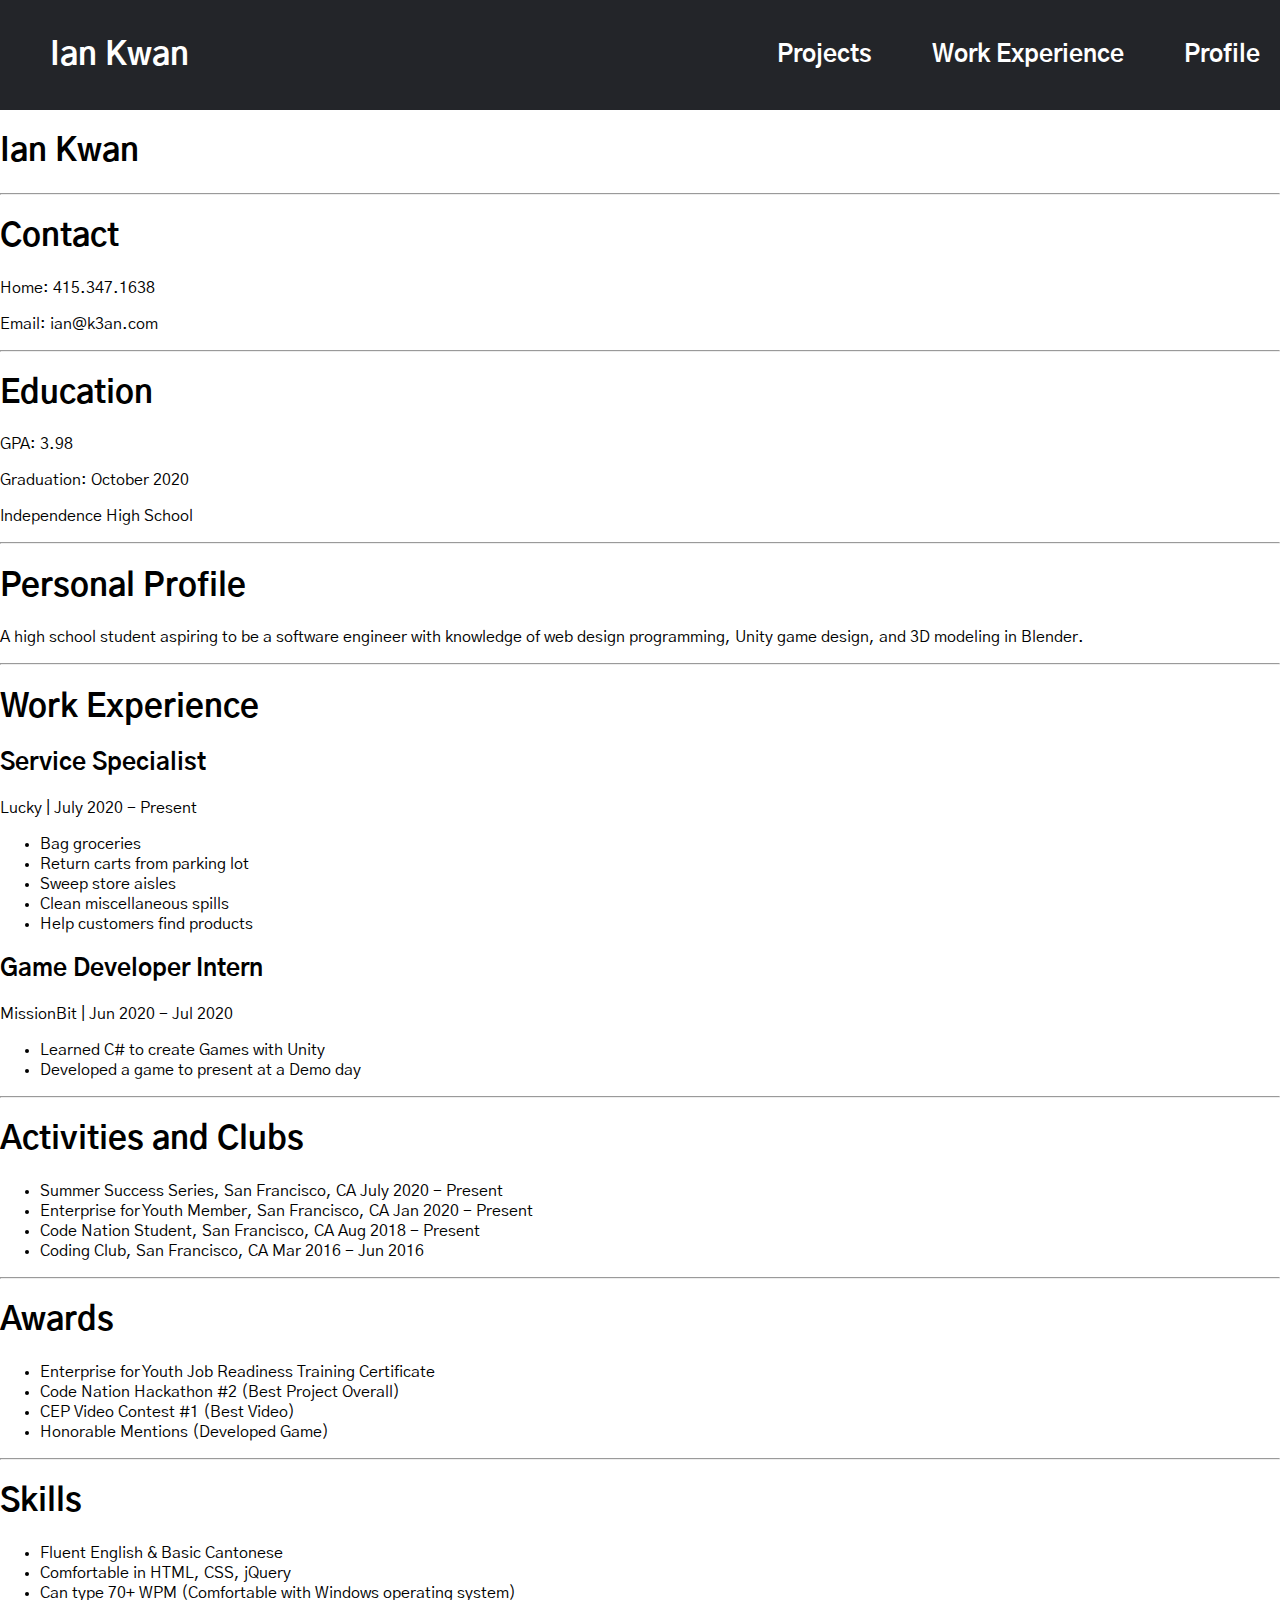
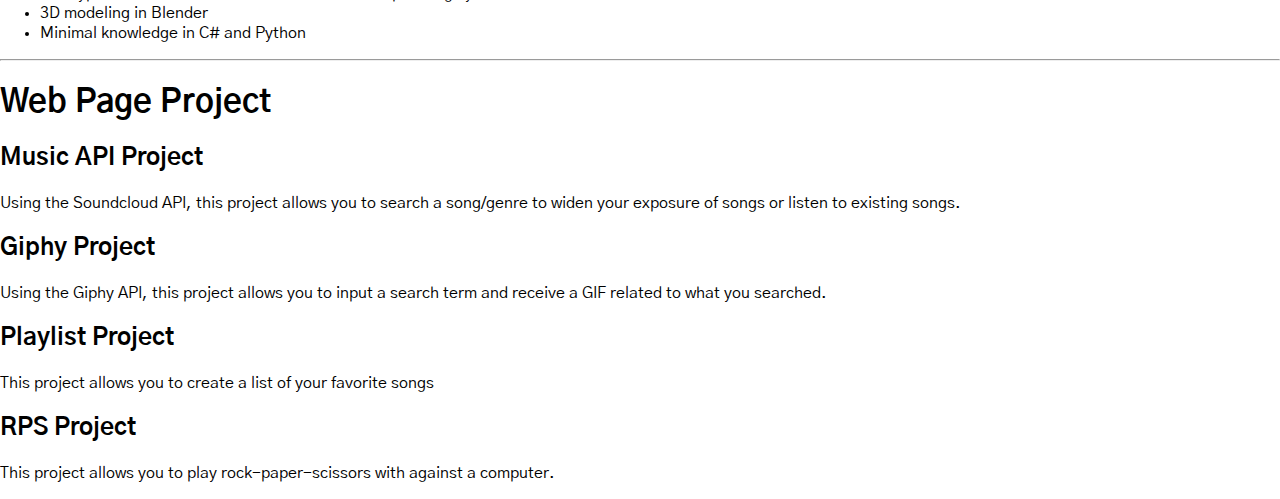
<file: index.html>
<!DOCTYPE html>
<html class="fitPage">
  <head>
    <meta charset="utf-8">
    <meta name="viewport" content="width=device-width">
    <title>Ian Kwan</title>
    <link href="styles.css" rel="stylesheet" type="text/css" />
    <script src="https://ajax.googleapis.com/ajax/libs/jquery/3.5.1/jquery.min.js"></script>
    <script src="script.js"></script> 
    <link href="https://fonts.googleapis.com/css2?family=Gothic+A1:wght@400;900&display=swap" rel="stylesheet">
  </head>
  <body class="fitPage">
    <div class="navbar">
        <div class="logo">
            <ul>
                <li class="noBulletPoint">
                        <h1>Ian Kwan<h1>
                    </a>
                </li>
            </ul>
        </div>
        <div>
            <ul>
                <li class="noBulletPoint">
                    <a class="navbarPreset" href="">
                        <h2 class="inherit padding">Projects</h2>
                    </a>
                </li>
            </ul>
        </div>
        <div>
            <ul>
                <li class="noBulletPoint">
                    <a class="navbarPreset" href="">
                        <h2 class="inherit padding">Work Experience</h2>
                    </a>
                </li>
            </ul>
        </div>
        <div>
            <ul>
                <li class="noBulletPoint">
                    <a class="navbarPreset" href="">
                        <h2 class="inherit padding">Profile</h2>
                    </a>
                </li>
            </ul>
        </div>
 
    </div>
    <div class="body">
        <div class="header">
            <h1 id="name">Ian Kwan</h1>
        </div>
        <hr>
        <div class="contacts">
            <h1>Contact</h1>
            <p>Home: 415.347.1638</p>
            <p>Email: ian@k3an.com</p>
        </div>
        <hr>
        <div class="education">
            <h1>Education</h1>
            <p>GPA: 3.98</p>
            <p>Graduation: October 2020</p>
            <p>Independence High School</p>
        </div>
        <hr>
        <div class="profile">
            <h1>Personal Profile</h1>
            <p>A high school student aspiring to be a software engineer with knowledge of web design programming, Unity game design, and 3D modeling in Blender.</p>
        </div>
        <hr>
        <div class="workExperience">
            <h1>Work Experience</h1>
            <div class="recentRole">
                <h2>Service Specialist</h2>
                <p>Lucky | July 2020 - Present</p>
                <ul>
                    <li>Bag groceries</li>
                    <li>Return carts from parking lot </li>
                    <li>Sweep store aisles</li>
                    <li>Clean miscellaneous spills</li> 
                    <li>Help customers find products</li>
                </ul>
            </div>
            <div class="recentRole2">
                <h2>Game Developer Intern</h2>
                <p>MissionBit | Jun 2020 - Jul 2020</p>
                <ul>
                    <li>Learned C# to create Games with Unity</li>
                    <li>Developed a game to present at a Demo day</li>
                </ul>
            </div>
        </div>
        <hr>
        <div class="extracurricular">
            <h1>Activities and Clubs</h1>
            <ul>
                <li>Summer Success Series, San Francisco, CA July 2020 - Present</li>
                <li>Enterprise for Youth Member, San Francisco, CA	 Jan 2020 - Present</li>
                <li>Code Nation Student, San Francisco, CA	Aug 2018 - Present</li>
                <li>Coding Club, San Francisco, CA	Mar 2016 - Jun 2016</li>
            </ul>
        </div>
        <hr>
        <div class="awards">
            <h1>Awards</h1>
            <ul>
                <li>Enterprise for Youth Job Readiness Training Certificate</li>
                <li>Code Nation Hackathon #2 (Best Project Overall)</li>
                <li>CEP Video Contest #1 (Best Video)</li>
                <li>Honorable Mentions (Developed Game)</li>
            </ul>
        </div>
        <hr>
        <div class="skills">
            <h1>Skills</h1>
            <ul>
                <li>Fluent English & Basic Cantonese </li>
                <li>Comfortable in HTML, CSS, jQuery </li>
                <li>Can type 70+ WPM (Comfortable with Windows operating system)</li>
                <li>3D modeling in Blender</li>
                <li>Minimal knowledge in C# and Python</li>
            </ul>
        </div>
        <hr>
        <div class="webProjects">
            <h1>Web Page Project</h1>
            <div>
                <h2>Music API Project</h2>
                <p>Using the Soundcloud API, this project allows you to search a song/genre to widen your exposure of songs or listen to existing songs.</p>
            </div>
            <div>
                <h2>Giphy Project</h2>
                <p>Using the Giphy API, this project allows you to input a search term and receive a GIF related to what you searched. </p>
            </div>
            <div>
                <h2>Playlist Project</h2>
                <p>This project allows you to create a list of your favorite songs</p>
            </div>
            <div>
                <h2>RPS Project</h2>
                <p>This project allows you to play rock-paper-scissors with against a computer.</p>
            </div>
        </div>
    </div>
  </body>
</html>
</file>
<file: styles.css>
.fitPage {
    margin: 0;
    width: 100%;
}

.navbar {
    color: white;
    background-color: #232529;
    padding: 10px;
    display: flex;
    align-items: center;
    justify-content: flex-end; 
}

.logo {
    margin-right: auto;
}

.noBulletPoint {
    list-style-type: none;
}

.navbarPreset {
    color: white;
    text-decoration: none;
}

.navbarPreset:hover {
    color: #e0e0e0;
    background-color: #2f3238;
}

.inherit {
    color: inherit;
    background-color: inherit;
}

.padding {
    padding: 10px;
}

body {
    font-family: 'Gothic A1', sans-serif;
}
</file>
